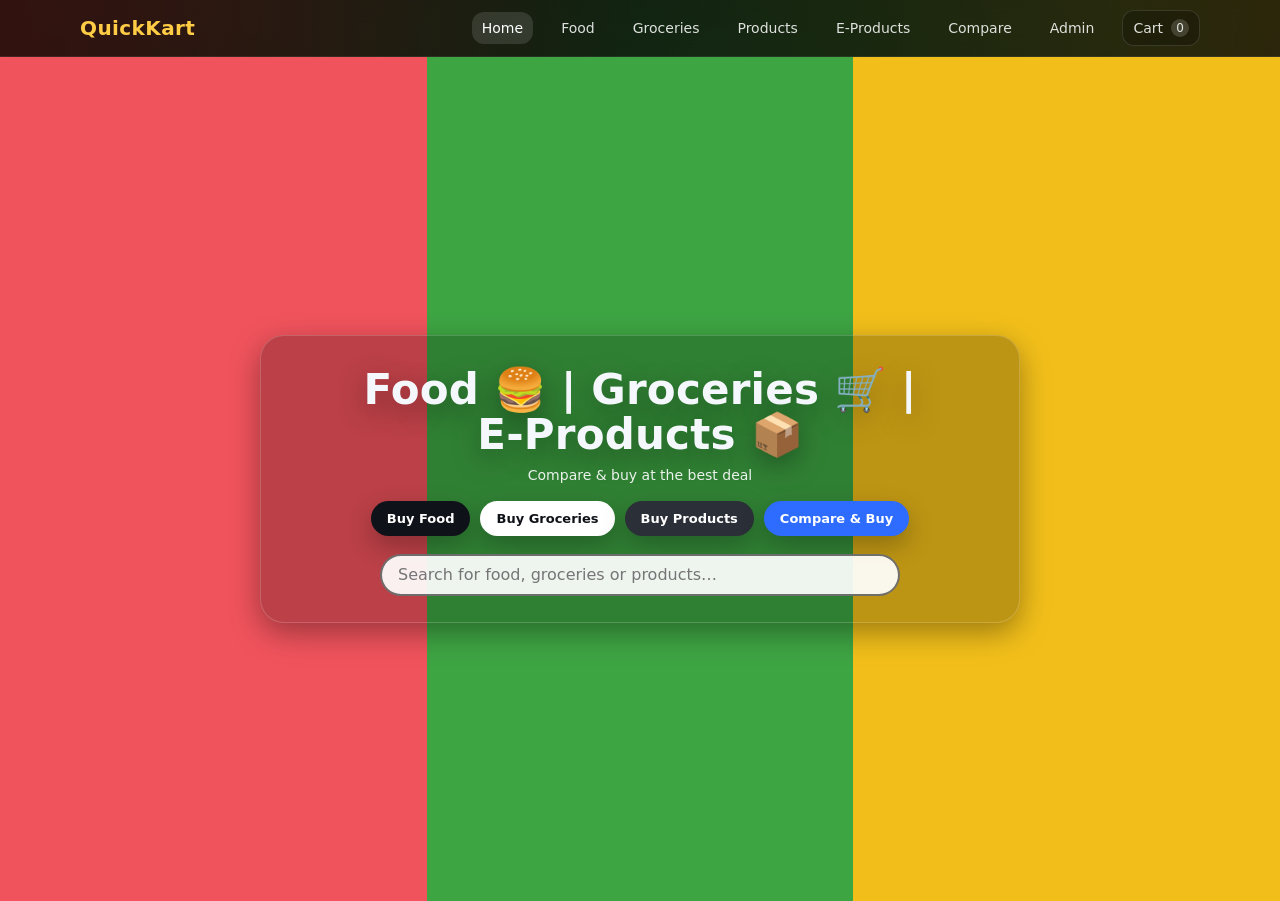
<file: index.html>
<!doctype html>
 <html lang="en">
 <head>
   <meta charset="utf-8" />
   <meta name="viewport" content="width=device-width, initial-scale=1" />
   <title>QuickKart • Home</title>
   <link rel="stylesheet" href="assets/css/styles.css" />
 </head>
 <body data-page="home">
   <header class="nav">
     <div class="container nav-inner">
       <a class="brand" href="index.html">QuickKart</a>
       <nav class="nav-links">
         <a href="index.html" data-nav="home">Home</a>
         <a href="food.html" data-nav="food">Food</a>
         <a href="groceries.html" data-nav="groceries">Groceries</a>
         <a href="products.html" data-nav="products">Products</a>
         <a href="eproducts.html" data-nav="eproducts">E‑Products</a>
         <a href="compare.html" data-nav="compare">Compare</a>
         <a href="admin.html" data-nav="admin">Admin</a>
         <a class="pill" href="cart.html" data-nav="cart">Cart <span class="cart-count" data-cart-count>0</span></a>
       </nav>
     </div>
   </header>
 
   <main class="hero">
     <div class="hero-panels" aria-hidden="true">
       <div class="panel red"></div>
       <div class="panel green"></div>
       <div class="panel yellow"></div>
     </div>
 
     <div class="hero-overlay">
       <div class="hero-card">
         <h1 class="hero-title">Food 🍔 | Groceries 🛒 | E‑Products 📦</h1>
         <p class="hero-sub">Compare &amp; buy at the best deal</p>
 
         <div class="cta-row">
           <button class="btn dark" data-go="food.html">Buy Food</button>
           <button class="btn light" data-go="groceries.html">Buy Groceries</button>
           <button class="btn mid" data-go="products.html">Buy Products</button>
           <button class="btn accent" data-go="compare.html">Compare &amp; Buy</button>
         </div>
 
         <div class="searchbar">
           <input data-home-search placeholder="Search for food, groceries or products…" aria-label="Search products" />
         </div>
       </div>
     </div>
   </main>
 
   <script src="assets/js/app.js"></script>
 </body>
 </html>
</file>
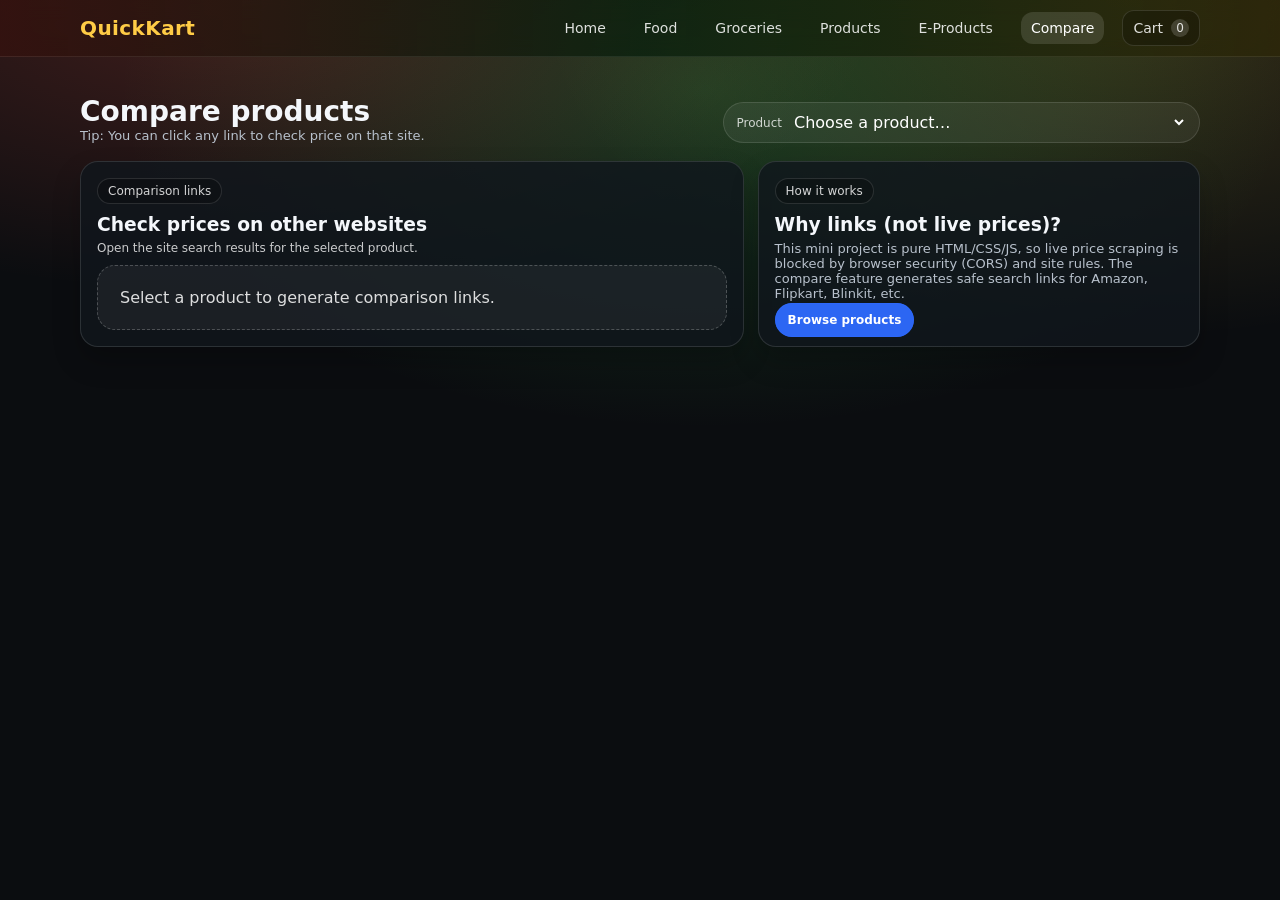
<file: compare.html>
<!doctype html>
 <html lang="en">
 <head>
   <meta charset="utf-8" />
   <meta name="viewport" content="width=device-width, initial-scale=1" />
   <title>QuickKart • Compare</title>
   <link rel="stylesheet" href="assets/css/styles.css" />
 </head>
 <body data-page="compare">
   <header class="nav">
     <div class="container nav-inner">
       <a class="brand" href="index.html">QuickKart</a>
       <nav class="nav-links">
         <a href="index.html" data-nav="home">Home</a>
         <a href="food.html" data-nav="food">Food</a>
         <a href="groceries.html" data-nav="groceries">Groceries</a>
         <a href="products.html" data-nav="products">Products</a>
         <a href="eproducts.html" data-nav="eproducts">E‑Products</a>
         <a href="compare.html" data-nav="compare">Compare</a>
         <a class="pill" href="cart.html" data-nav="cart">Cart <span class="cart-count" data-cart-count>0</span></a>
       </nav>
     </div>
   </header>
 
   <main class="page">
     <div class="container">
       <div class="page-head">
         <div>
           <h1 class="page-title">Compare products</h1>
           <p class="page-note" data-compare-note>Choose an item to compare.</p>
         </div>
         <div class="toolbar">
           <label class="field">
             <span class="small">Product</span>
             <select data-compare-select></select>
           </label>
         </div>
       </div>
 
       <div class="compare-grid">
         <section class="panel-card">
           <div class="tag">Comparison links</div>
           <h3 style="margin:10px 0 6px;">Check prices on other websites</h3>
           <div class="small muted">Open the site search results for the selected product.</div>
           <div class="compare-links" data-compare-links></div>
         </section>
 
         <aside class="panel-card">
           <div class="tag">How it works</div>
           <h3 style="margin:10px 0 6px;">Why links (not live prices)?</h3>
           <p class="page-note" style="margin-top:0;">
             This mini project is pure HTML/CSS/JS, so live price scraping is blocked by browser security (CORS) and site rules.
             The compare feature generates safe search links for Amazon, Flipkart, Blinkit, etc.
           </p>
           <div style="height:8px"></div>
           <a class="btn-sm primary" href="products.html">Browse products</a>
         </aside>
       </div>
     </div>
   </main>
 
   <script src="assets/js/app.js"></script>
 </body>
 </html>
</file>
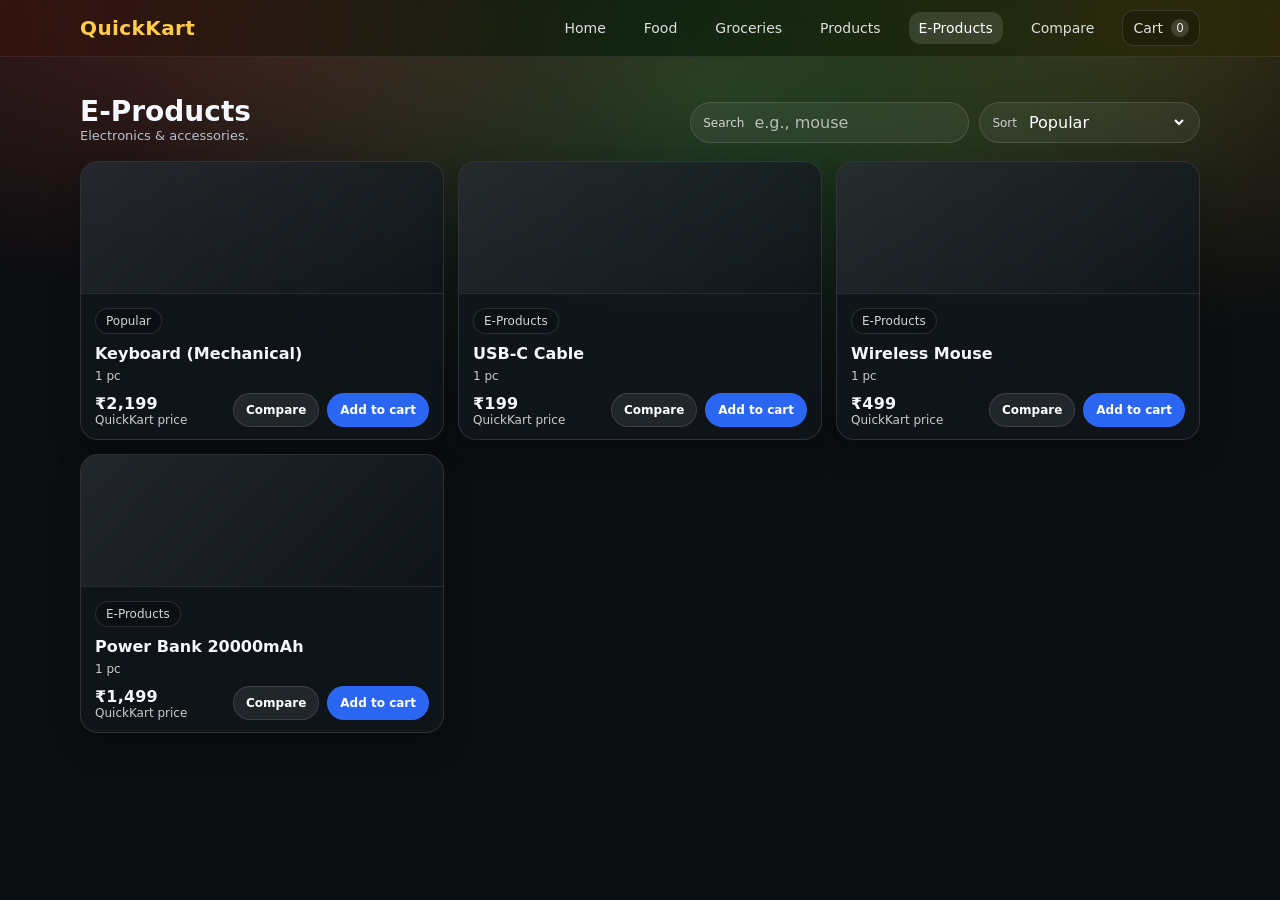
<file: eproducts.html>
<!doctype html>
 <html lang="en">
 <head>
   <meta charset="utf-8" />
   <meta name="viewport" content="width=device-width, initial-scale=1" />
   <title>QuickKart • E‑Products</title>
   <link rel="stylesheet" href="assets/css/styles.css" />
 </head>
 <body data-page="eproducts">
   <header class="nav">
     <div class="container nav-inner">
       <a class="brand" href="index.html">QuickKart</a>
       <nav class="nav-links">
         <a href="index.html" data-nav="home">Home</a>
         <a href="food.html" data-nav="food">Food</a>
         <a href="groceries.html" data-nav="groceries">Groceries</a>
         <a href="products.html" data-nav="products">Products</a>
         <a href="eproducts.html" data-nav="eproducts">E‑Products</a>
         <a href="compare.html" data-nav="compare">Compare</a>
         <a class="pill" href="cart.html" data-nav="cart">Cart <span class="cart-count" data-cart-count>0</span></a>
       </nav>
     </div>
   </header>
 
   <main class="page">
     <div class="container">
       <div class="page-head">
         <div>
           <h1 class="page-title">E‑Products</h1>
           <p class="page-note">Electronics &amp; accessories.</p>
         </div>
         <div class="toolbar">
           <label class="field">
             <span class="small">Search</span>
             <input data-search placeholder="e.g., mouse" />
           </label>
           <label class="field">
             <span class="small">Sort</span>
             <select data-sort>
               <option value="popular">Popular</option>
               <option value="price-asc">Price: Low → High</option>
               <option value="price-desc">Price: High → Low</option>
               <option value="name">Name</option>
             </select>
           </label>
         </div>
       </div>
 
       <section class="grid" data-products></section>
     </div>
   </main>
 
   <script src="assets/js/app.js"></script>
 </body>
 </html>
</file>
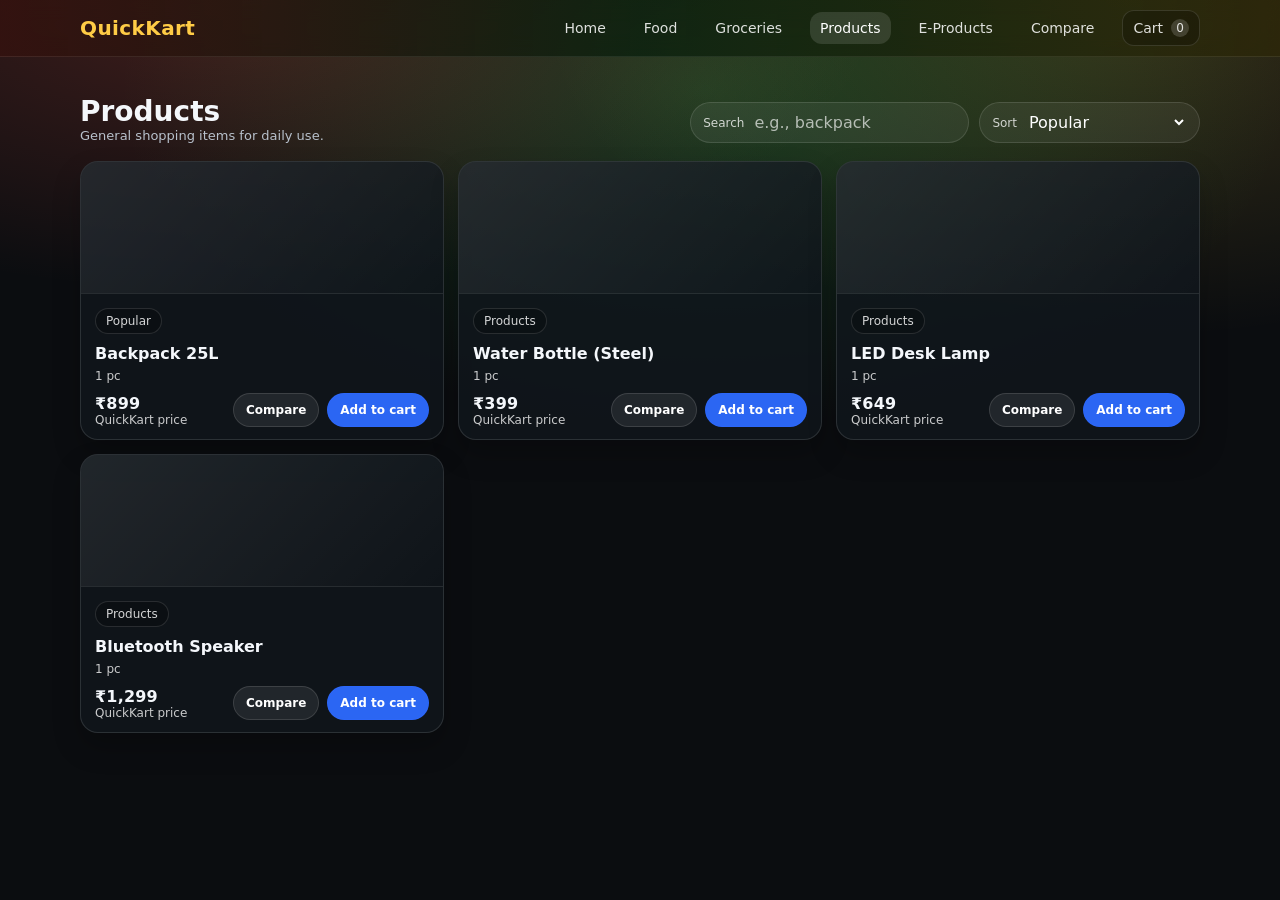
<file: products.html>
<!doctype html>
 <html lang="en">
 <head>
   <meta charset="utf-8" />
   <meta name="viewport" content="width=device-width, initial-scale=1" />
   <title>QuickKart • Products</title>
   <link rel="stylesheet" href="assets/css/styles.css" />
 </head>
 <body data-page="products">
   <header class="nav">
     <div class="container nav-inner">
       <a class="brand" href="index.html">QuickKart</a>
       <nav class="nav-links">
         <a href="index.html" data-nav="home">Home</a>
         <a href="food.html" data-nav="food">Food</a>
         <a href="groceries.html" data-nav="groceries">Groceries</a>
         <a href="products.html" data-nav="products">Products</a>
         <a href="eproducts.html" data-nav="eproducts">E‑Products</a>
         <a href="compare.html" data-nav="compare">Compare</a>
         <a class="pill" href="cart.html" data-nav="cart">Cart <span class="cart-count" data-cart-count>0</span></a>
       </nav>
     </div>
   </header>
 
   <main class="page">
     <div class="container">
       <div class="page-head">
         <div>
           <h1 class="page-title">Products</h1>
           <p class="page-note">General shopping items for daily use.</p>
         </div>
         <div class="toolbar">
           <label class="field">
             <span class="small">Search</span>
             <input data-search placeholder="e.g., backpack" />
           </label>
           <label class="field">
             <span class="small">Sort</span>
             <select data-sort>
               <option value="popular">Popular</option>
               <option value="price-asc">Price: Low → High</option>
               <option value="price-desc">Price: High → Low</option>
               <option value="name">Name</option>
             </select>
           </label>
         </div>
       </div>
 
       <section class="grid" data-products></section>
     </div>
   </main>
 
   <script src="assets/js/app.js"></script>
 </body>
 </html>
</file>
<file: assets/css/styles.css>
:root{
   --bg:#0b0d10;
   --panel-red:#f0535c;
   --panel-green:#3ea543;
   --panel-yellow:#f2bf1a;
   --text:#f4f7fb;
   --muted:#b8c1cc;
   --card:#11161d;
   --stroke:rgba(255,255,255,.12);
   --shadow:0 10px 30px rgba(0,0,0,.35);
   --radius:18px;
   --accent:#2e6bff;
 }
 
 *{box-sizing:border-box}
 html,body{height:100%}
 body{
   margin:0;
   font-family: ui-sans-serif, system-ui, -apple-system, Segoe UI, Roboto, Arial, "Noto Sans", "Helvetica Neue", sans-serif;
   color:var(--text);
   background: radial-gradient(1000px 450px at 18% 0%, rgba(255, 90, 70, .22), transparent 65%),
               radial-gradient(900px 520px at 55% 10%, rgba(60, 205, 90, .22), transparent 65%),
               radial-gradient(900px 520px at 88% 0%, rgba(255, 210, 60, .18), transparent 65%),
               linear-gradient(#0b0d10, #0b0d10);
 }
 
 a{color:inherit; text-decoration:none}
 button,input,select{font:inherit}
 
 .container{
   width:min(1120px, calc(100% - 32px));
   margin:0 auto;
 }
 
 /* Top nav */
 .nav{
   position:sticky;
   top:0;
   z-index:50;
   backdrop-filter: blur(10px);
   background: linear-gradient(90deg, rgba(52,18,15,.85), rgba(7,30,12,.72), rgba(45,39,8,.75));
   border-bottom:1px solid rgba(255,255,255,.08);
 }
 .nav-inner{
   display:flex;
   align-items:center;
   justify-content:space-between;
   height:56px;
 }
 .brand{
   font-weight:800;
   letter-spacing:.4px;
   color:#ffcc46;
   font-size:20px;
 }
 .nav-links{
   display:flex;
   gap:18px;
   align-items:center;
 }
 .nav-links a{
   color:rgba(255,255,255,.86);
   font-size:14px;
   padding:8px 10px;
   border-radius:12px;
 }
 .nav-links a:hover{background:rgba(255,255,255,.08)}
 .nav-links a.active{
   background:rgba(255,255,255,.12);
   color:#fff;
 }
 .pill{
   display:inline-flex;
   align-items:center;
   gap:8px;
   padding:7px 12px;
   border-radius:999px;
   border:1px solid rgba(255,255,255,.12);
   background:rgba(0,0,0,.22);
 }
 .cart-count{
   min-width:18px;
   height:18px;
   display:inline-flex;
   align-items:center;
   justify-content:center;
   border-radius:999px;
   background:rgba(255,255,255,.16);
   font-size:12px;
 }
 
 /* Home hero (3 panels + center overlay) */
 .hero{
   position:relative;
   height:calc(100vh - 56px);
   min-height:560px;
   overflow:hidden;
 }
 .hero-panels{
   position:absolute;
   inset:0;
   display:grid;
   grid-template-columns: 1fr 1fr 1fr;
 }
 .panel{height:100%}
 .panel.red{background:var(--panel-red)}
 .panel.green{background:var(--panel-green)}
 .panel.yellow{background:var(--panel-yellow)}
 
 .hero-overlay{
   position:relative;
   height:100%;
   display:grid;
   place-items:center;
   text-align:center;
   padding:24px 0;
 }
 .hero-card{
   width:min(760px, calc(100% - 24px));
   padding:32px 24px 26px;
   border-radius:24px;
   background:rgba(0,0,0,.22);
   border:1px solid rgba(255,255,255,.18);
   box-shadow:var(--shadow);
 }
 .hero-title{
   font-size:42px;
   line-height:1.05;
   margin:0 0 10px;
   font-weight:800;
   letter-spacing:.2px;
   text-shadow: 0 8px 28px rgba(0,0,0,.35);
 }
 .hero-sub{
   margin:0 0 18px;
   color:rgba(255,255,255,.9);
   font-size:14px;
 }
 .cta-row{
   display:flex;
   flex-wrap:wrap;
   gap:10px;
   justify-content:center;
   margin:10px 0 18px;
 }
 .btn{
   cursor:pointer;
   border:none;
   border-radius:999px;
   padding:10px 16px;
   font-weight:700;
   font-size:13px;
   box-shadow: 0 10px 24px rgba(0,0,0,.25);
 }
 .btn.dark{background:#0f1319; color:#fff}
 .btn.light{background:#fff; color:#0f1319}
 .btn.mid{background:#2b2f37; color:#fff}
 .btn.accent{background:var(--accent); color:#fff}
 .btn:active{transform: translateY(1px)}
 
 .searchbar{
   display:flex;
   justify-content:center;
 }
 .searchbar input{
   width:min(520px, 92%);
   height:42px;
   border-radius:999px;
   border:2px solid rgba(0,0,0,.55);
   outline:none;
   padding:0 16px;
   background:rgba(255,255,255,.92);
   color:#111;
 }
 
 /* Generic pages */
 .page{
   padding:22px 0 48px;
 }
 .page-head{
   display:flex;
   gap:14px;
   justify-content:space-between;
   align-items:flex-end;
   flex-wrap:wrap;
   margin:16px 0 18px;
 }
 .page-title{
   margin:0;
   font-size:28px;
   font-weight:800;
 }
 .page-note{
   margin:0;
   color:var(--muted);
   font-size:13px;
 }
 
 .toolbar{
   display:flex;
   gap:10px;
   flex-wrap:wrap;
   align-items:center;
 }
 .field{
   display:flex;
   align-items:center;
   gap:8px;
   padding:9px 12px;
   border-radius:999px;
   border:1px solid var(--stroke);
   background:rgba(255,255,255,.06);
 }
 .field input, .field select{
   border:none;
   outline:none;
   background:transparent;
   color:#fff;
 }
 .field input::placeholder{color:rgba(255,255,255,.65)}
 .field select option{color:#111}
 
 .grid{
   display:grid;
   grid-template-columns: repeat(12, 1fr);
   gap:14px;
 }
 .card{
   grid-column: span 4;
   border:1px solid var(--stroke);
   border-radius:var(--radius);
   background:rgba(17, 22, 29, .82);
   box-shadow: 0 14px 28px rgba(0,0,0,.22);
   overflow:hidden;
 }
.card-media{
  height:132px;
  background:linear-gradient(135deg, rgba(255,255,255,.08), rgba(255,255,255,0));
  border-bottom:1px solid rgba(255,255,255,.10);
}
.card-media{background-repeat:no-repeat}
 .card-inner{padding:14px 14px 12px}
 .tag{
   display:inline-flex;
   padding:5px 10px;
   border-radius:999px;
   border:1px solid rgba(255,255,255,.12);
   color:rgba(255,255,255,.82);
   font-size:12px;
   background:rgba(0,0,0,.22);
 }
 .card h3{
   margin:10px 0 6px;
   font-size:16px;
 }
 .price-row{
   display:flex;
   justify-content:space-between;
   align-items:center;
   gap:10px;
   margin-top:10px;
 }
 .price{
   font-weight:900;
   letter-spacing:.2px;
 }
 .muted{color:var(--muted)}
 
 .btn-sm{
   padding:9px 12px;
   border-radius:999px;
   border:1px solid rgba(255,255,255,.12);
   background:rgba(255,255,255,.08);
   color:#fff;
   cursor:pointer;
   font-weight:800;
   font-size:12px;
 }
 .btn-sm.primary{
   background:rgba(46,107,255,.95);
   border-color:rgba(46,107,255,.55);
 }
 .btn-sm:hover{filter:brightness(1.06)}
 
 .empty{
   border:1px dashed rgba(255,255,255,.22);
   border-radius:var(--radius);
   padding:22px;
   color:rgba(255,255,255,.85);
   background:rgba(255,255,255,.05);
 }
 
 /* Compare page */
 .compare-grid{
   display:grid;
   grid-template-columns: 1.2fr .8fr;
   gap:14px;
 }
 .panel-card{
   border:1px solid var(--stroke);
   border-radius:var(--radius);
   background:rgba(17, 22, 29, .82);
   padding:16px;
   box-shadow: 0 14px 28px rgba(0,0,0,.22);
 }
 .compare-links{
   display:grid;
   gap:10px;
   margin-top:10px;
 }
 .link-row{
   display:flex;
   justify-content:space-between;
   gap:10px;
   padding:10px 12px;
   border-radius:14px;
   border:1px solid rgba(255,255,255,.12);
   background:rgba(255,255,255,.06);
 }
 .link-row a{
   color:#fff;
   text-decoration:underline;
   text-underline-offset:2px;
 }
 .small{font-size:12px; color:rgba(255,255,255,.78)}
 
 /* Cart */
 .cart{
   display:grid;
   grid-template-columns: 1.35fr .65fr;
   gap:14px;
 }
 .cart-item{
   display:grid;
   grid-template-columns: 1fr auto;
   gap:12px;
   align-items:center;
   padding:12px;
   border-radius:16px;
   border:1px solid rgba(255,255,255,.12);
   background:rgba(255,255,255,.06);
 }
 .qty{
   display:flex;
   align-items:center;
   gap:8px;
 }
 .qty button{
   width:32px;
   height:32px;
   border-radius:10px;
   border:1px solid rgba(255,255,255,.14);
   background:rgba(0,0,0,.25);
   color:#fff;
   cursor:pointer;
   font-weight:900;
 }
 .qty input{
   width:52px;
   height:32px;
   text-align:center;
   border-radius:10px;
   border:1px solid rgba(255,255,255,.14);
   background:rgba(0,0,0,.20);
   color:#fff;
   outline:none;
 }
 
 @media (max-width: 960px){
   .card{grid-column: span 6;}
   .compare-grid{grid-template-columns:1fr;}
   .cart{grid-template-columns:1fr;}
 }
 @media (max-width: 640px){
   .hero-title{font-size:34px}
   .card{grid-column: span 12;}
   .nav-links{gap:8px}
   .nav-links a{padding:8px 8px}
 }
</file>
